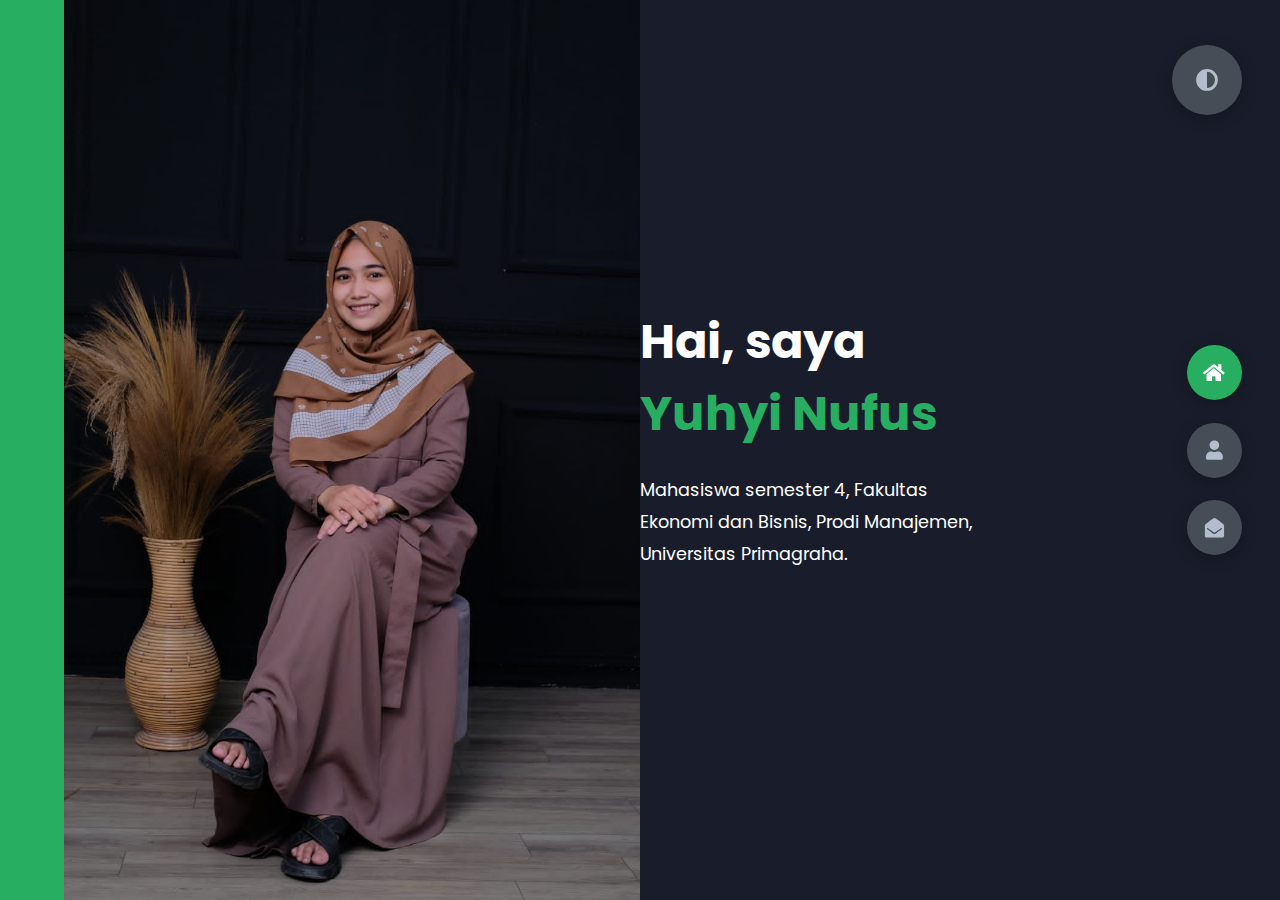
<file: web.html>
<!DOCTYPE html>
<html lang="en">
<head>
    <meta charset="UTF-8">
    <meta http-equiv="X-UA-Compatible" content="IE=edge">
    <meta name="viewport" content="width=device-width, initial-scale=1.0">
    <title>Yuhyi Nufus</title>
    <link rel="stylesheet" href="styles.css">
    <link rel="preconnect" href="https://fonts.googleapis.com">
    <link rel="preconnect" href="https://fonts.gstatic.com" crossorigin>
    <link rel="stylesheet" href="https://cdnjs.cloudflare.com/ajax/libs/font-awesome/5.15.4/css/all.min.css" integrity="sha512-1ycn6IcaQQ40/MKBW2W4Rhis/DbILU74C1vSrLJxCq57o941Ym01SwNsOMqvEBFlcgUa6xLiPY/NS5R+E6ztJQ==" crossorigin="anonymous" referrerpolicy="no-referrer" />
    <link href="https://fonts.googleapis.com/css2?family=Poppins:wght@400;500;600;700;800&display=swap" rel="stylesheet">
</head>
<body class="main-content">
    <header class="container header active" id="home">
        <div class="header-content">
            <div class="left-header">
                <div class="h-shape"></div>
                <div class="image">
                    <img src="hero.jpg" alt="">
                </div>
            </div>
            <div class="right-header">
                <h1 class="name">
                    Hai, saya <span>Yuhyi Nufus</span>
                </h1>
                <p>Mahasiswa semester 4, Fakultas Ekonomi dan Bisnis, Prodi Manajemen, Universitas Primagraha.
                </p>
                </div>
            </div>
    </header>
    <main>
        <section class="container about" id="about">
            <div class="main-title">
                <h2>Tentang<span>Saya</span><span class="bg-text">about me</span></h2>
            </div>
            <div class="about-container">
                <div class="left-about">
                    <h4>Informasi Tentang Saya</h4>
                    <p>Saya adalah seorang perempuan kelahiran 14 Desember 2002, tumbuh besar sebagai anak pertama dari 2 bersaudara di Cikande. Sejak jenjang SLTP hingga SLTA, saya telah menjalani perjalanan pendidikan di pondok pesantren, di Serang untuk SLTP dan Tangerang untuk SLTA. Meskipun berpindah tempat, semangat dan dedikasi saya terhadap prestasi tidak pernah surut. Saya selalu berhasil meraih gelar juara dalam berbagai kompetisi, bahkan mencapai prestasi tertinggi sebagai lulusan terbaik pada saat kelulusan SLTA. <br><br>
                    Pengalaman hidup saya sebagai anak pertama dan lingkungan pondok pesantren telah membentuk saya menjadi individu yang disiplin dan bertanggung jawab. Saya percaya bahwa kualitas-kualitas ini sangat berharga dalam setiap aspek kehidupan, baik dalam pendidikan maupun karier. <br><br>
                    Setelah lulus dari pondok pesantren, saya memulai perjalanan baru dengan mendaftar di Universitas Primagraha, Ciceri Serang pada tahun 2022. Saya memutuskan untuk mengambil jurusan Manajemen. karna menurut saya, semua orang butuh kemampuan me-<i>manage</i> agar dapat memaksimalkan sesuatu. Di kampus, saya aktif terlibat dalam berbagai kegiatan, termasuk seminar dan organisasi, yang membantu saya untuk terus berkembang secara pribadi dan profesional. <br><br>
                    Dengan kombinasi antara pengalaman pendidikan di pondok pesantren dan pengalaman akademik di universitas, saya siap untuk menghadapi tantangan baru dan berkontribusi secara positif di lingkungan kerja yang dinamis.</p>
                </div>
            </div>
            <div class="about-stats">
                <h4 class="stat-title">Kemampuan</h4>
                <div class="progress-bars">
                    <div class="progress-bar">
                        <p class="prog-title">Arabic</p>
                        <div class="progress-con">
                            <p class="prog-text">70%</p>
                            <div class="progress">
                                <span class="arabic"></span>
                            </div>
                        </div>
                    </div>
                    <div class="progress-bar">
                        <p class="prog-title">English </p>
                        <div class="progress-con">
                            <p class="prog-text">65%</p>
                            <div class="progress">
                                <span class="english"></span>
                            </div>
                        </div>
                    </div>
                    <div class="progress-bar">
                        <p class="prog-title">Microsoft Word</p>
                        <div class="progress-con">
                            <p class="prog-text">75%</p>
                            <div class="progress">
                                <span class="word"></span>
                            </div>
                        </div>
                    </div>
                    <div class="progress-bar">
                        <p class="prog-title">Microsoft Excel</p>
                        <div class="progress-con">
                            <p class="prog-text">70%</p>
                            <div class="progress">
                                <span class="excel"></span>
                            </div>
                        </div>
                    </div>
                    <div class="progress-bar">
                        <p class="prog-title">Digital Marketing</p>
                        <div class="progress-con">
                            <p class="prog-text">67%</p>
                            <div class="progress">
                                <span class="marketing"></span>
                            </div>
                        </div>
                    </div>
                    <div class="progress-bar">
                        <p class="prog-title">Copywriting</p>
                        <div class="progress-con">
                            <p class="prog-text">65%</p>
                            <div class="progress">
                                <span class="writing"></span>
                            </div>
                        </div>
                    </div>
                </div>
            </div>
            <h4 class="stat-title">Pendidikan</h4>
            <div class="timeline">
                <div class="timeline-item">
                    <div class="tl-icon">
                        <i class="fas fa-user-graduate"></i>
                    </div>
                    <p class="tl-duration">2008 - 2014</p>
                    <h5>MI Baitul Aqsha<span> - Cikande, Serang</span></h5>
                </div>
                <div class="timeline-item">
                    <div class="tl-icon">
                        <i class="fas fa-user-graduate"></i>
                    </div>
                    <p class="tl-duration">2014 - 2017</p>
                    <h5>MTs DARUL HIKMAH<span> - Binuang, Serang.</span></h5>
                </div>
                <div class="timeline-item">
                    <div class="tl-icon">
                        <i class="fas fa-user-graduate"></i>
                    </div>
                    <p class="tl-duration">2017 - 2020</p>
                    <h5>MA ASSALIMIYAH<span> - Gunung Kaler, Tangerang</span></h5>
                </div>
                <div class="timeline-item">
                    <div class="tl-icon">
                        <i class="fas fa-user-graduate"></i>
                    </div>
                    <p class="tl-duration">2014 - 2021</p>
                    <h5>PONDOK PESANTREN<span> - Binuang & Gunung Kaler</span></h5>
                </div>
                <div class="timeline-item">
                    <div class="tl-icon">
                        <i class="fas fa-user-graduate"></i>
                    </div>
                    <p class="tl-duration">2022 - Sekarang</p>
                    <h5>Universitas Primagraha<span> - Cinanggung, Serang</span></h5>
                </div>
            </div>
        </section>
        <section class="container contact" id="contact">
            <div class="contact-container">
                <div class="main-title">
                    <h2>Hubungi<span>Saya</span><span class="bg-text">Contact Me,</span></h2>
                </div>
                <div class="contact-content-con">
                    <div class="left-contact">
                        <h4>Mari berkerjasama!</h4>
                        <div class="contact-info">
                            <div class="contact-item">
                                <div class="icon">
                                    <i class="fas fa-map-marker-alt"></i>
                                    <span>Alamat</span>
                                </div>
                                <p>
                                    : Sukatani, Cikande, Serang.
                                </p>
                            </div>
                            <div class="contact-item">
                                <div class="icon">
                                    <i class="fas fa-envelope"></i>
                                    <span>Surel</span>
                                </div>
                                <p>
                                    <span>: yuhinnufus6@gmail.com</span>
                                </p>
                            </div>
                            <div class="contact-item">
                                <div class="icon">
                                    <i class="fas fa-user-graduate"></i>
                                    <span>Pendidikan</span>
                                </div>
                                <p>
                                    <span>:  Universitas Primagraha</span>
                                </p>
                            </div>
                            <div class="contact-item">
                                <div class="icon">
                                    <i class="fas fa-phone"></i>
                                    <span>Nomor Telepon</span>
                                </div>
                                <p>
                                    <span>: +62 838-7201-8982</span>
                                </p>
                            </div>
                            <div class="contact-item">
                                <div class="icon">
                                    <i class="fas fa-globe-africa"></i>
                                    <span>Bahasa</span>
                                </div>
                                <p>
                                    <span>: Indonesia , Inggris, Arab</span>
                                </p>
                            </div>
                        </div>
                        <div class="contact-icons">
                            <div class="contact-icon">
                                <a href="https://www.facebook.com/yuhyi.nufus.1" target="_blank">
                                    <i class="fab fa-facebook-f"></i>
                                </a>
                                <a href="https://www.instagram.com/yuhyi.nufus.1?igsh=eHEyNWpmczJ4bTdy" target="_blank">
                                    <i class="fab fa-instagram"></i>
                                </a>
                                <a href="https://x.com/YuhinNufus?s=20" target="_blank">
                                    <i class="fab fa-twitter"></i>
                                </a>
                                <a href="https://wa.me/+62 838-7201-8982" target="_blank">
                                    <i class="fab fa-whatsapp"></i>
                                </a>
                            </div>
                        </div>
                    </div>
                    <div class="right-contact">
                        <form action="" class="contact-form">
                            <div class="input-control i-c-2">
                                <input type="text" required placeholder="YOUR NAME">
                                <input type="email" required placeholder="YOUR EMAIL">
                            </div>
                            <div class="input-control">
                                <input type="text" required placeholder="ENTER SUBJECT">
                            </div>
                            <div class="input-control">
                                <textarea name="" id="" cols="15" rows="8" placeholder="Message Here..."></textarea>
                            </div>
                            <div class="submit-btn">
                                <a href="https://drive.google.com/file/d/18N-898QshtODnM7s5FArULJAu10lKg4w/view?usp=drivesdk" class="main-btn">
                                    <span class="btn-text">Download CV</span>
                                    <span class="btn-icon"><i class="fas fa-download"></i></span>
                                </a>
                            </div>
                        </form>
                    </div>
                </div>
            </div>
        </section>
    </main>

    <div class="controls">
        <div class="control active-btn" data-id="home" >
            <i class="fas fa-home"></i>
        </div>
        <div class="control" data-id="about">
            <i class="fas fa-user"></i>
        </div>
<!--         <div class="control" data-id="portfolio">
            <i class="fas fa-briefcase"></i>
        </div> -->
        <div class="control" data-id="contact">
            <i class="fas fa-envelope-open"></i>
        </div>
    </div>
    <div class="theme-btn">
        <i class="fas fa-adjust"></i>
    </div>
    <script src="app.js"></script>
</body>
</html>
</file>
<file: styles.css>
* {
  margin: 0;
  padding: 0;
  box-sizing: border-box;
  list-style: none;
}

:root {
  --color-primary: #191d2b;
  --color-secondary: #27AE60;
  --color-white: #FFFFFF;
  --color-black: #000;
  --color-grey0: #f8f8f8;
  --color-grey-1: #dbe1e8;
  --color-grey-2: #b2becd;
  --color-grey-3: #6c7983;
  --color-grey-4: #454e56;
  --color-grey-5: #2a2e35;
  --color-grey-6: #12181b;
  --br-sm-2: 14px;
  --box-shadow-1: 0 3px 15px rgba(0,0,0,.3);
}

.light-mode {
  --color-primary: #FFFFFF;
  --color-secondary: #F56692;
  --color-white: #454e56;
  --color-black: #000;
  --color-grey0: #f8f8f8;
  --color-grey-1: #6c7983;
  --color-grey-2: #6c7983;
  --color-grey-3: #6c7983;
  --color-grey-4: #454e56;
  --color-grey-5: #f8f8f8;
  --color-grey-6: #12181b;
}

body {
  background-color: var(--color-primary);
  font-family: "Poppins", sans-serif;
  font-size: 1.1rem;
  color: var(--color-white);
  transition: all 0.4s ease-in-out;
}

a {
  display: inline-block;
  text-decoration: none;
  color: inherit;
  font-family: inherit;
}

header {
  min-height: 100vh;
  color: var(--color-white);
  overflow: hidden;
  padding: 0 !important;
}

section {
  min-height: 100vh;
  width: 100%;
  position: absolute;
  left: 0;
  top: 0;
  padding: 3rem 18rem;
}

.container {
  display: none;
  transform: translateY(-100%) scale(0);
  transition: all 0.4s ease-in-out;
  background-color: var(--color-primary);
}

.active {
  display: block;
  animation: appear 1s ease-in-out;
  transform: translateY(0) scaleY(1);
}
@keyframes appear {
  0% {
    transform: translateY(-100%) scaleY(0);
  }
  100% {
    transform: translateY(0) scaleY(1);
  }
}

.controls {
  position: fixed;
  z-index: 10;
  top: 50%;
  right: 3%;
  display: flex;
  flex-direction: column;
  align-items: center;
  justify-content: center;
  transform: translateY(-50%);
}
.controls .control {
  padding: 1rem;
  cursor: pointer;
  background-color: var(--color-grey-4);
  width: 55px;
  height: 55px;
  border-radius: 50%;
  display: flex;
  justify-content: center;
  align-items: center;
  margin: 0.7rem 0;
  box-shadow: var(--box-shadow-1);
}
.controls .control i {
  font-size: 1.2rem;
  color: var(--color-grey-2);
  pointer-events: none;
}
.controls .active-btn {
  background-color: var(--color-secondary);
  transition: all 0.4s ease-in-out;
}
.controls .active-btn i {
  color: var(--color-white);
}

.theme-btn {
  top: 5%;
  right: 3%;
  width: 70px;
  height: 70px;
  border-radius: 50%;
  background-color: var(--color-grey-4);
  cursor: pointer;
  position: fixed;
  display: flex;
  justify-content: center;
  align-items: center;
  box-shadow: 0 3px 15px rgba(0, 0, 0, 0.3);
  transition: all 0.1s ease-in-out;
}
.theme-btn:active {
  transform: translateY(-3px);
}
.theme-btn i {
  font-size: 1.4rem;
  color: var(--color-grey-2);
  pointer-events: none;
}

/*Header-content*/
.header-content {
  display: grid;
  grid-template-columns: repeat(2, 1fr);
  min-height: 100vh;
}
.header-content .left-header {
  display: flex;
  align-items: center;
  position: relative;
}
.header-content .left-header .h-shape {
  transition: all 0.4s ease-in-out;
  width: 65%;
  height: 100%;
  background-color: var(--color-secondary);
  position: absolute;
  left: 0;
  top: 0;
  z-index: -1;
  clip-path: polygon(0 0, 46% 0, 79% 100%, 0% 100%);
}
.header-content .left-header .image {
  border-radius: var(--br-sm-2);
  height: 100%;
  width: 100%;
  margin-left: 4rem;
  background-color: var(--color-black);
  transition: all 0.4s ease-in-out;
}
.header-content .left-header .image img {
  width: 100%;
  height: 100%;
  object-fit: cover;
  transition: all 0.4s ease-in-out;
}
.header-content .left-header .image img:hover {
  filter: grayscale(0);
}
.header-content .right-header {
  display: flex;
  flex-direction: column;
  justify-content: center;
  padding-right: 18rem;
}
.header-content .right-header .name {
  font-size: 3rem;
}
.header-content .right-header .name span {
  color: var(--color-secondary);
}
.header-content .right-header p {
  margin: 1.5rem 0;
  line-height: 2rem;
}

/*About*/
.about-container {
  display: grid;
  grid-template-columns: repeat(2, 1fr);
  padding-top: 3.5rem;
  padding-bottom: 5rem;
}
.about-container .right-about {
  display: grid;
  grid-template-columns: repeat(2, 1fr);
  grid-gap: 2rem;
}
.about-container .right-about .about-item {
  border: 1px solid var(--color-grey-5);
  border-radius: 5px;
  transition: all 0.4s ease-in-out;
  box-shadow: 1px 2px 15px rgba(0, 0, 0, 0.1);
}
.about-container .right-about .about-item:hover {
  cursor: default;
  transform: translateY(-5px);
  border: 1px solid var(--color-secondary);
  box-shadow: 1px 4px 15px rgba(0, 0, 0, 0.32);
}
.about-container .right-about .about-item .abt-text {
  padding: 1.5rem;
  display: flex;
  flex-direction: column;
}
.about-container .right-about .about-item .abt-text .large-text {
  font-size: 3rem;
  font-weight: 700;
  color: var(--color-secondary);
}
.about-container .right-about .about-item .abt-text .small-text {
  padding-left: 3rem;
  position: relative;
  text-transform: uppercase;
  font-size: 1.2rem;
  color: var(--color-grey-1);
  letter-spacing: 2px;
}
.about-container .right-about .about-item .abt-text .small-text::before {
  content: "";
  position: absolute;
  left: 0;
  top: 15px;
  width: 2rem;
  height: 2px;
  background-color: var(--color-grey-5);
}
.about-container .left-about {
  padding-right: 5rem;
}
.about-container .left-about p {
  line-height: 2rem;
  padding: 1rem;
  color: var(--color-grey-1);
}
.about-container .left-about h4 {
  font-size: 2rem;
  text-transform: uppercase;
}

.about-stats {
  padding-bottom: 4rem;
}
.about-stats .progress-bars {
  display: grid;
  grid-template-columns: repeat(2, 1fr);
  grid-gap: 2rem;
}
.about-stats .progress-bars .progress-bar {
  display: flex;
  flex-direction: column;
}
.about-stats .progress-bars .progress-bar .prog-title {
  text-transform: uppercase;
  font-weight: 500;
}
.about-stats .progress-bars .progress-bar .progress-con {
  display: flex;
  align-items: center;
}
.about-stats .progress-bars .progress-bar .progress-con .prog-text {
  color: var(--color-grey-2);
}
.about-stats .progress-bars .progress-bar .progress-con .progress {
  width: 100%;
  height: 0.45rem;
  background-color: var(--color-grey-4);
  margin-left: 1rem;
  position: relative;
}
.about-stats .progress-bars .progress-bar .progress-con .progress span {
  position: absolute;
  top: 0;
  left: 0;
  height: 100%;
  background-color: var(--color-secondary);
  transition: all 0.4s ease-in-out;
  width: 60%;
}
.about-stats .progress-bars .progress-bar .progress-con .progress .arabic {
  width: 70%;
}
.about-stats .progress-bars .progress-bar .progress-con .progress .englis {
  width: 65%;
}
.about-stats .progress-bars .progress-bar .progress-con .progress .word {
  width: 75%;
}
.about-stats .progress-bars .progress-bar .progress-con .progress .excel {
  width: 70%;
}
.about-stats .progress-bars .progress-bar .progress-con .progress .marketing{
  width: 67%;
}
.about-stats .progress-bars .progress-bar .progress-con .progress .writing{
  width: 65%;
}

.stat-title {
  text-transform: uppercase;
  font-size: 1.4rem;
  text-align: center;
  padding: 3.5rem 0;
  position: relative;
}
.stat-title::before {
  content: "";
  position: absolute;
  left: 50%;
  top: 0;
  width: 40%;
  height: 1px;
  background-color: var(--color-grey-5);
  transform: translateX(-50%);
}

/*Timeline*/
.timeline {
  display: grid;
  grid-template-columns: repeat(2, 1fr);
  grid-gap: 2rem;
  padding-bottom: 3rem;
}
.timeline .timeline-item {
  position: relative;
  padding-left: 3rem;
  border-left: 1px solid var(--color-grey-5);
}
.timeline .timeline-item .tl-icon {
  position: absolute;
  left: -27px;
  top: 0;
  background-color: var(--color-secondary);
  width: 50px;
  height: 50px;
  border-radius: 50%;
  display: flex;
  align-items: center;
  justify-content: center;
}
.timeline .timeline-item .tl-icon i {
  font-size: 1.3rem;
}
.timeline .timeline-item .tl-duration {
  padding: 0.2rem 0.6rem;
  background-color: var(--color-grey-5);
  border-radius: 15px;
  display: inline-block;
  font-size: 0.8rem;
  text-transform: uppercase;
  font-weight: 500;
}
.timeline .timeline-item h5 {
  padding: 1rem 0;
  text-transform: uppercase;
  font-size: 1.3rem;
  font-weight: 600;
}
.timeline .timeline-item h5 span {
  color: var(--color-grey-2);
  font-weight: 500;
  font-size: 1.2rem;
}
.timeline .timeline-item p {
  color: var(--color-grey-2);
}

.port-text {
  padding: 2rem 0;
  text-align: center;
}

.portfolios {
  display: grid;
  grid-template-columns: repeat(3, 1fr);
  grid-gap: 2rem;
  margin-top: 3rem;
}
.portfolios .portfolio-item {
  position: relative;
  border-radius: 15px;
}
.portfolios .portfolio-item img {
  width: 100%;
  height: 300px;
  object-fit: cover;
  border-radius: 15px;
}
.portfolios .portfolio-item .hover-items {
  width: 100%;
  height: 100%;
  background-color: var(--color-secondary);
  position: absolute;
  left: 0;
  top: 0;
  border-radius: 15px;
  display: flex;
  justify-content: center;
  align-items: center;
  flex-direction: column;
  opacity: 0;
  transform: scale(0);
  transition: all 0.4s ease-in-out;
}
.portfolios .portfolio-item .hover-items h3 {
  font-size: 1.5rem;
  color: var(--color-white);
  margin-bottom: 1.5rem;
}
.portfolios .portfolio-item .hover-items .icons {
  display: flex;
  justify-content: center;
  align-items: center;
}
.portfolios .portfolio-item .hover-items .icons .icon {
  background-color: var(--color-primary);
  border-radius: 50%;
  width: 50px;
  height: 50px;
  display: flex;
  align-items: center;
  justify-content: center;
  margin: 0 1rem;
  cursor: pointer;
  transition: all 0.4s ease-in-out;
}
.portfolios .portfolio-item .hover-items .icons .icon i {
  font-size: 1.5rem;
  color: var(--color-white);
  margin: 0 1rem;
}
.portfolios .portfolio-item .hover-items .icons .icon:hover {
  background-color: var(--color-white);
}
.portfolios .portfolio-item .hover-items .icons .icon:hover i {
  color: var(--color-primary);
}

.portfolio-item:hover .hover-items {
  opacity: 1;
  transform: scale(1);
}

.contact-content-con {
  display: flex;
  padding-top: 3.5rem;
}
.contact-content-con .left-contact {
  flex: 2;
}
.contact-content-con .left-contact h4 {
  margin-top: 1rem;
  font-size: 2rem;
  text-transform: uppercase;
}
.contact-content-con .left-contact p {
  margin: 1rem 0;
  line-height: 2rem;
}
.contact-content-con .left-contact .contact-info .contact-item {
  display: flex;
  align-items: center;
  justify-content: space-between;
}
.contact-content-con .left-contact .contact-info .contact-item p {
  margin: 0.3rem 0 !important;
  padding: 0 !important;
}
.contact-content-con .left-contact .contact-info .contact-item .icon {
  display: grid;
  grid-template-columns: 40px 1fr;
}
.contact-content-con .left-contact .contact-info .contact-item .icon i {
  display: flex;
  align-items: center;
  font-size: 1.3rem;
}
.contact-content-con .left-contact .contact-icon {
  display: flex;
  margin-top: 2rem;
}
.contact-content-con .left-contact .contact-icon a {
  display: flex;
  align-items: center;
  color: var(--color-white);
  background-color: var(--color-grey-5);
  cursor: pointer;
  justify-content: center;
  width: 50px;
  height: 50px;
  border-radius: 50%;
  margin: 0 0.4rem;
  transition: all 0.4s ease-in-out;
}
.contact-content-con .left-contact .contact-icon a:hover {
  background-color: var(--color-secondary);
}
.contact-content-con .left-contact .contact-icon a:hover i {
  color: var(--color-primary);
}
.contact-content-con .left-contact .contact-icon a i {
  display: flex;
  align-items: center;
  justify-content: center;
  font-size: 1.3rem;
}
.contact-content-con .right-contact {
  flex: 3;
  margin-left: 3rem;
}
.contact-content-con .right-contact .input-control {
  margin: 1.5rem 0;
}
.contact-content-con .right-contact .input-control input, .contact-content-con .right-contact .input-control textarea {
  border-radius: 30px;
  font-weight: inherit;
  font-size: inherit;
  font-family: inherit;
  padding: 0.8rem 1.1rem;
  outline: none;
  border: none;
  background-color: var(--color-grey-5);
  width: 100%;
  color: var(--color-white);
  resize: none;
}
.contact-content-con .right-contact .i-c-2 {
  display: flex;
}
.contact-content-con .right-contact .i-c-2 :last-child {
  margin-left: 1.5rem;
}
.contact-content-con .right-contact .submit-btn {
  display: flex;
  justify-content: flex-start;
}

/*Independed components*/
.btn-con {
  display: flex;
  align-self: flex-start;
}

.main-btn {
  border-radius: 30px;
  color: inherit;
  font-weight: 600;
  position: relative;
  border: 1px solid var(--color-secondary);
  display: flex;
  align-self: flex-end;
  align-items: center;
  overflow: hidden;
}
.main-btn .btn-text {
  padding: 0 2rem;
}
.main-btn .btn-icon {
  background-color: var(--color-secondary);
  display: flex;
  align-items: center;
  justify-content: center;
  border-radius: 50%;
  padding: 1rem;
}
.main-btn::before {
  content: "";
  position: absolute;
  top: 0;
  right: 0;
  transform: translateX(100%);
  transition: all 0.4s ease-out;
  z-index: -1;
}
.main-btn:hover {
  transition: all 0.4s ease-out;
}
.main-btn:hover::before {
  width: 100%;
  height: 100%;
  background-color: var(--color-secondary);
  transform: translateX(0);
  transition: all 0.4s ease-out;
}

.main-title {
  text-align: center;
}
.main-title h2 {
  position: relative;
  text-transform: uppercase;
  font-size: 4rem;
  font-weight: 700;
}
.main-title h2 span {
  color: var(--color-secondary);
}
.main-title h2 .bg-text {
  position: absolute;
  top: 50%;
  left: 50%;
  color: var(--color-grey-5);
  transition: all 0.4s ease-in-out;
  z-index: -1;
  transform: translate(-50%, -50%);
  font-weight: 800;
  font-size: 6.3rem;
}

.about-container .left-about p {
  padding-left: 0;
}

@media screen and (max-width: 600px) {
  header {
    padding: 0 !important;
  }

  .theme-btn {
    width: 50px;
    height: 50px;
  }

  .header-content {
    grid-template-columns: repeat(1, 1fr);
    padding-bottom: 6rem;
  }

  .left-header .h-shape {
    display: none;
  }

  .right-header {
    grid-row: 1;
    padding-right: 0rem !important;
    width: 90%;
    margin: 0 auto;
  }
  .right-header .name {
    font-size: 2.5rem !important;
    text-align: center;
    padding-top: 3rem;
  }

  .header-content .left-header .image {
    margin: 0 auto;
    width: 90%;
  }

  .controls {
    top: auto;
    bottom: 0;
    flex-direction: row;
    justify-content: center;
    left: 50%;
    transform: translateX(-50%);
    width: 100%;
    background-color: var(--color-grey-5);
  }
  .controls .control {
    margin: 1rem 0.3rem;
  }

  .about-container {
    grid-template-columns: repeat(1, 1fr);
  }
  .about-container .right-about {
    grid-template-columns: repeat(1, 1fr);
    padding-top: 2.5rem;
  }
  .about-container .left-about {
    padding-right: 0;
  }
  .about-container .left-about p {
    padding-left: 0;
  }

  .timeline {
    grid-template-columns: repeat(1, 1fr);
    padding-bottom: 6rem;
  }

  .container {
    padding: 2rem 2.5rem !important;
  }

  .about-stats .progress-bars {
    grid-template-columns: repeat(1, 1fr);
  }

  .portfolios {
    grid-template-columns: repeat(1, 1fr);
    padding-bottom: 6rem;
    margin-top: 1rem;
  }

  .contact-content-con {
    flex-direction: column;
  }
  .contact-content-con .right-contact {
    margin-left: 0;
    margin-top: 2.5rem;
  }

  .contact-content-con .right-contact .i-c-2 {
    flex-direction: column;
  }

  .contact-content-con .right-contact .i-c-2 :last-child {
    margin-left: 0;
    margin-top: 1.5rem;
  }

  .contact-content-con .right-contact {
    margin-bottom: 6rem;
  }

  .contact-item {
    flex-direction: column;
    margin: 1rem 0;
  }
  .contact-item p {
    font-size: 15px;
    color: var(--color-grey-2);
  }
  .contact-item span {
    font-size: 15px;
  }
  .contact-item .icon {
    grid-template-columns: 25px 1fr;
  }

  .main-title h2 {
    font-size: 2rem;
  }
  .main-title h2 span {
    font-size: 2.3rem;
  }
  .main-title h2 .bg-text {
    font-size: 2.3rem;
  }
}
@media screen and (max-width: 1432px) {
  .container {
    padding: 7rem 11rem;
  }

  .contact-content-con {
    flex-direction: column;
  }
  .contact-content-con .right-contact {
    margin-left: 0;
    margin-top: 2.5rem;
  }

  .contact-content-con .right-contact .i-c-2 {
    flex-direction: column;
  }

  .contact-content-con .right-contact .i-c-2 :last-child {
    margin-left: 0;
    margin-top: 1.5rem;
  }

  .contact-content-con .right-contact {
    margin-bottom: 6rem;
  }

  .main-title h2 .bg-text {
    font-size: 5.5rem;
  }
}
@media screen and (max-width: 1250px) {

  .portfolios {
    grid-template-columns: repeat(2, 1fr);
  }

  .header-content .right-header {
    padding-right: 9rem;
  }
}
@media screen and (max-width: 660px) {

  .portfolios {
    grid-template-columns: repeat(1, 1fr);
  }
}
@media screen and (max-width: 1070px) {
  .about-container {
    grid-template-columns: repeat(1, 1fr);
  }
  .about-container .right-about {
    padding-top: 2.5rem;
  }

  .main-title h2 {
    font-size: 4rem;
  }
  .main-title h2 span {
    font-size: 4rem;
  }
  .main-title h2 .bg-text {
    font-size: 4.5rem;
  }
}
@media screen and (max-width: 970px) {
  .container {
    padding: 7rem 6rem;
  }

  .about-container .left-about {
    padding-right: 0rem;
  }

  .header-content {
    grid-template-columns: repeat(1, 1fr);
    padding-bottom: 6rem;
  }

  .left-header .h-shape {
    display: none;
  }
  .left-header .image {
    width: 90% !important;
    margin: 0 auto !important;
  }

  .right-header {
    grid-row: 1;
    padding-right: 0rem !important;
    width: 90%;
    margin: 0 auto;
  }
  .right-header .name {
    font-size: 2.5rem !important;
    text-align: center;
    padding-top: 3rem;
  }
}
@media screen and (max-width: 700px) {
  .container {
    padding: 7rem 3rem;
  }

  .about-stats .progress-bars {
    grid-template-columns: repeat(1, 1fr);
  }

  .about-container .right-about {
    grid-template-columns: repeat(1, 1fr);
  }

  .timeline {
    grid-template-columns: repeat(1, 1fr);
  }

  .main-title h2 {
    font-size: 3rem;
  }
  .main-title h2 span {
    font-size: 3rem;
  }
  .main-title h2 .bg-text {
    font-size: 4rem;
  }
}

/*# sourceMappingURL=styles.css.map */
</file>
